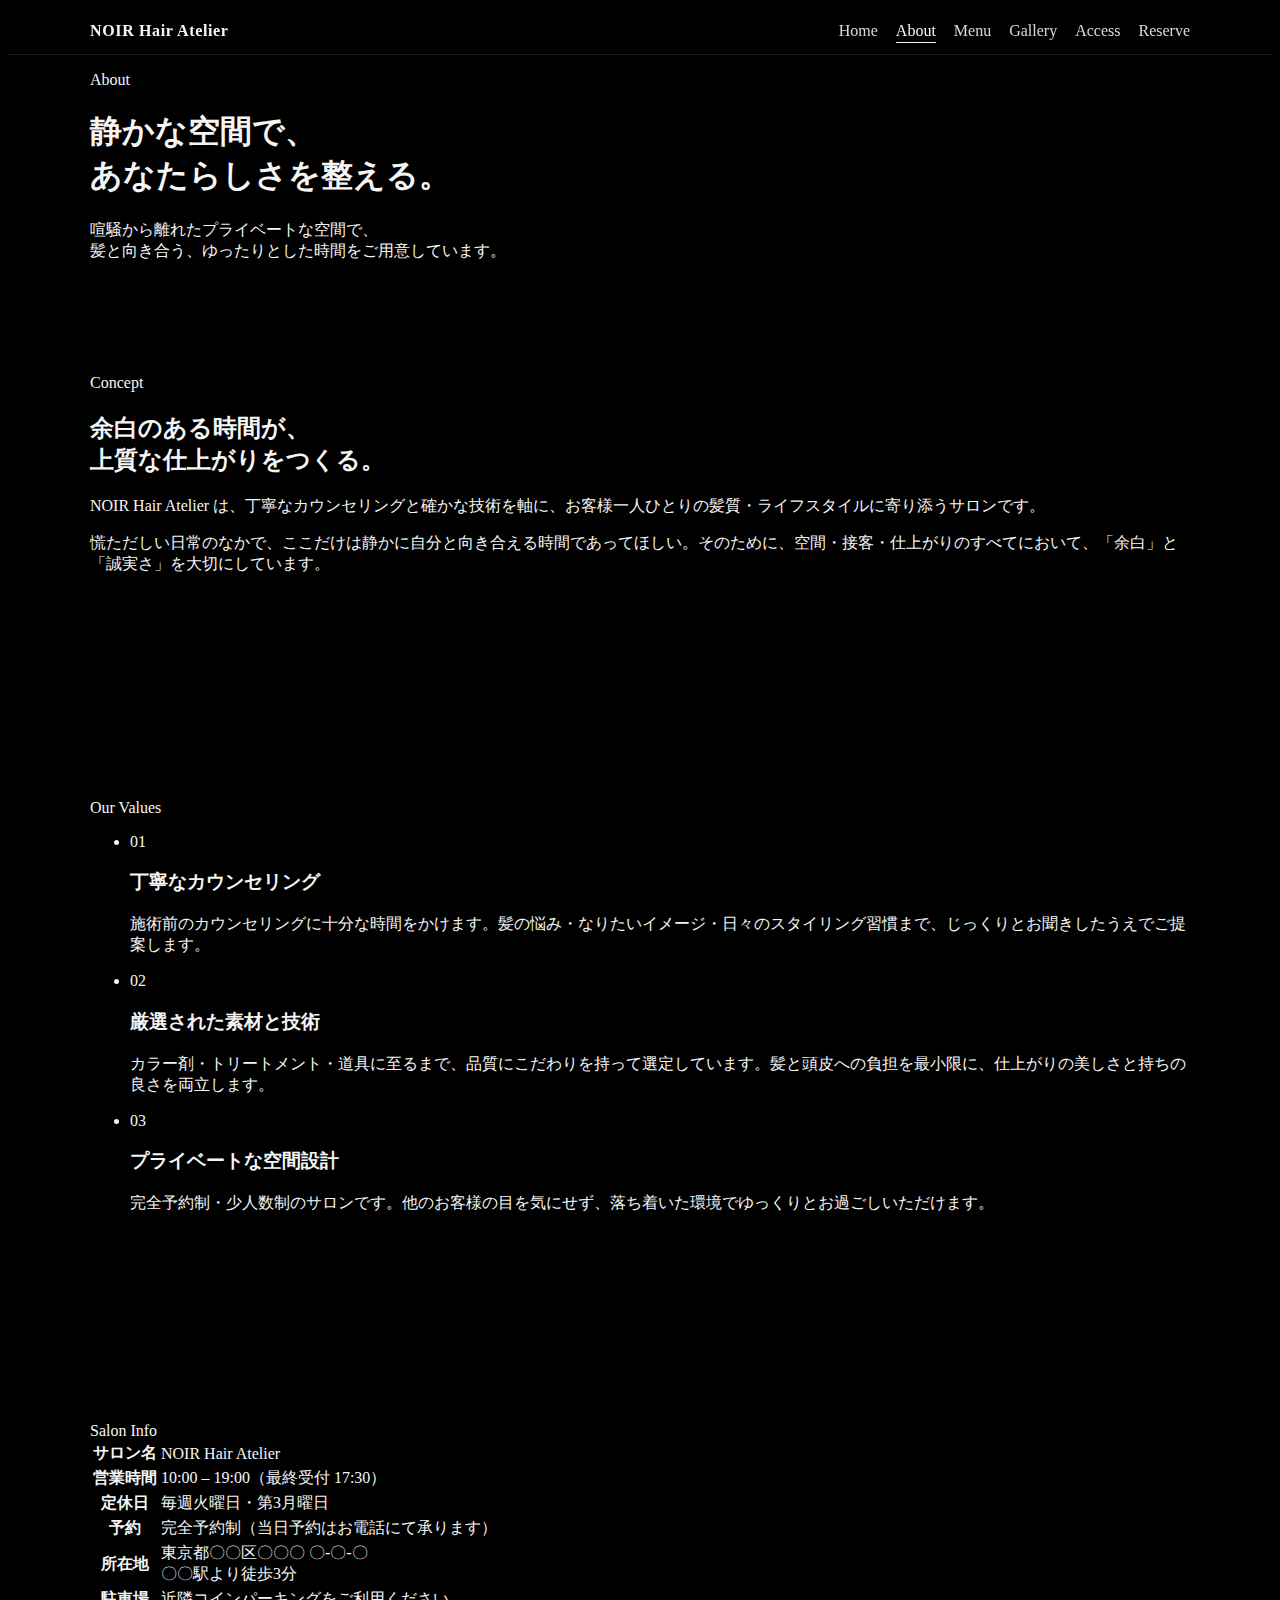
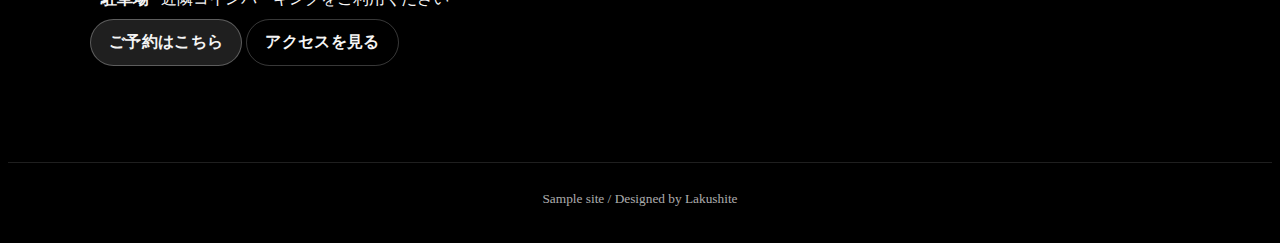
<file: about.html>
<!DOCTYPE html>
<html lang="ja">
  <head>
    <meta charset="UTF-8" />
    <meta name="viewport" content="width=device-width, initial-scale=1" />
    <title>About | NOIR Hair Atelier</title>
    <meta name="description" content="NOIR Hair Atelier のコンセプト・店舗情報をご紹介します。" />
    <link rel="stylesheet" href="style.css" />
    <link rel="stylesheet" href="about.css" />
  </head>
  <body class="is-luxury">

    <!-- ================= ヘッダー（共通） ================= -->
    <header class="site-header">
      <div class="container header-inner">
        <a class="site-logo" href="index.html" aria-label="ホームへ">
          NOIR Hair Atelier
        </a>
        <nav class="site-nav" aria-label="グローバルナビゲーション">
          <ul class="nav-list">
            <li><a href="index.html">Home</a></li>
            <li><a href="about.html" class="is-active">About</a></li>
            <li><a href="menu.html">Menu</a></li>
            <li><a href="gallery.html">Gallery</a></li>
            <li><a href="access.html">Access</a></li>
            <li><a href="reserve.html">Reserve</a></li>
          </ul>
        </nav>
      </div>
    </header>

    <main>

      <!-- ================= セクション①：ページヘッダー ================= -->
      <section class="about-hero">
        <div class="container">
          <p class="about-label-text">About</p>
          <h1 class="about-hero-title">静かな空間で、<br>あなたらしさを整える。</h1>
          <p class="about-hero-lead">
            喧騒から離れたプライベートな空間で、<br class="br-pc">
            髪と向き合う、ゆったりとした時間をご用意しています。
          </p>
        </div>
      </section>

      <!-- ================= セクション②：コンセプト ================= -->
      <section class="section about-concept">
        <div class="container">
          <div class="about-concept-inner">
            <div class="about-concept-label">
              <span class="about-label-text">Concept</span>
            </div>
            <div class="about-concept-body">
              <h2 class="about-section-title">余白のある時間が、<br>上質な仕上がりをつくる。</h2>
              <p class="about-section-text">
                NOIR Hair Atelier は、丁寧なカウンセリングと確かな技術を軸に、お客様一人ひとりの髪質・ライフスタイルに寄り添うサロンです。
              </p>
              <p class="about-section-text">
                慌ただしい日常のなかで、ここだけは静かに自分と向き合える時間であってほしい。そのために、空間・接客・仕上がりのすべてにおいて、「余白」と「誠実さ」を大切にしています。
              </p>
            </div>
          </div>
        </div>
      </section>

      <!-- ================= セクション③：3つの特徴 ================= -->
      <section class="section about-values">
        <div class="container">
          <p class="about-label-text about-values-label">Our Values</p>
          <ul class="about-values-list">
            <li class="about-values-item">
              <span class="about-values-num">01</span>
              <h3 class="about-values-title">丁寧なカウンセリング</h3>
              <p class="about-values-text">
                施術前のカウンセリングに十分な時間をかけます。髪の悩み・なりたいイメージ・日々のスタイリング習慣まで、じっくりとお聞きしたうえでご提案します。
              </p>
            </li>
            <li class="about-values-item">
              <span class="about-values-num">02</span>
              <h3 class="about-values-title">厳選された素材と技術</h3>
              <p class="about-values-text">
                カラー剤・トリートメント・道具に至るまで、品質にこだわりを持って選定しています。髪と頭皮への負担を最小限に、仕上がりの美しさと持ちの良さを両立します。
              </p>
            </li>
            <li class="about-values-item">
              <span class="about-values-num">03</span>
              <h3 class="about-values-title">プライベートな空間設計</h3>
              <p class="about-values-text">
                完全予約制・少人数制のサロンです。他のお客様の目を気にせず、落ち着いた環境でゆっくりとお過ごしいただけます。
              </p>
            </li>
          </ul>
        </div>
      </section>

      <!-- ================= セクション④：店舗情報 ================= -->
      <section class="section about-info">
        <div class="container">
          <div class="about-concept-label">
            <span class="about-label-text">Salon Info</span>
          </div>
          <table class="about-info-table">
            <tbody>
              <tr>
                <th>サロン名</th>
                <td>NOIR Hair Atelier</td>
              </tr>
              <tr>
                <th>営業時間</th>
                <td>10:00 – 19:00（最終受付 17:30）</td>
              </tr>
              <tr>
                <th>定休日</th>
                <td>毎週火曜日・第3月曜日</td>
              </tr>
              <tr>
                <th>予約</th>
                <td>完全予約制（当日予約はお電話にて承ります）</td>
              </tr>
              <tr>
                <th>所在地</th>
                <td>東京都〇〇区〇〇〇 〇-〇-〇<br>〇〇駅より徒歩3分</td>
              </tr>
              <tr>
                <th>駐車場</th>
                <td>近隣コインパーキングをご利用ください</td>
              </tr>
            </tbody>
          </table>
          <div class="about-info-cta">
            <a href="reserve.html" class="btn btn-primary">ご予約はこちら</a>
            <a href="access.html" class="btn">アクセスを見る</a>
          </div>
        </div>
      </section>

    </main>

    <!-- ================= フッター（共通） ================= -->
    <footer class="site-footer">
      <div class="container footer-inner">
        <small class="footer-copy">Sample site / Designed by Lakushite</small>
      </div>
    </footer>

  </body>
</html>
</file>
<file: style.css>
/* =========================
   THEME SWITCH（luxury）
   ========================= */
:root {
  --lux-bg-overlay-strong: rgba(0, 0, 0, 0.00);
  --lux-bg-overlay-mid: rgba(0, 0, 0, 0.00);
  --lux-bg-overlay-light: rgba(0, 0, 0, 0.00);
  --lux-text-main: #f5f5f5;
  --lux-text-sub: rgba(255, 255, 255, 0.85);
  --lux-hero-title-size: 44px;
  --hero-copy-shift-x: 0px; /* ← 追加（基本はずらさない） */
}

/* =========================
   THEME SWITCH（normal）
   ========================= */
body:not(.is-luxury) {
  --lux-bg-overlay-strong: rgba(0, 0, 0, 0.45);
  --lux-bg-overlay-mid: rgba(0, 0, 0, 0.25);
  --lux-bg-overlay-light: rgba(0, 0, 0, 0.1);

  --lux-text-main: #ffffff;
  --lux-text-sub: rgba(255, 255, 255, 0.9);

  --lux-hero-title-size: 36px;
}

/* =========================
   BASE（luxury）
   ========================= */
body.is-luxury {
  background: #000;
  color: var(--lux-text-main);
}

/* =========================
   HERO（luxury-template）
   ========================= */
/* HERO：文字/アイコンが背景に隠れた時の前面固定 */
.hero {
  position: relative;
  padding: 96px 0;
  overflow: hidden;
  color: var(--lux-text-main);
  isolation: isolate; /* ← これで重なりの事故を防ぐ */
}

/* 背景画像（最背面） */
.hero-bg {
  position: absolute;
  inset: 0;
  z-index: 0;
  pointer-events: none; 

  background-image: url("assets/images/hero-main.png");
  background-size: cover;
  background-repeat: no-repeat;
  background-position: 50% 0%;
  filter: none;
  transform: none;
}

/* かぶせ（中間） */
.hero-overlay {
  position: absolute;
  inset: 0;
  z-index: 1;
  pointer-events: none;

  background: linear-gradient(
    90deg,
    var(--lux-bg-overlay-strong) 0%,
    var(--lux-bg-overlay-mid) 55%,
    var(--lux-bg-overlay-light) 100%
  );
}

/* 文字・アイコン（最前面） */
.hero .container {
  position: relative;
  z-index: 2;
}

/* HERO：テキストブロック（右寄せレイアウトの土台） */
.hero-text {
  max-width: 520px;
  margin: 0 0 12px auto; /* ← 左をautoにして、ブロック自体を右寄せ */
}

.hero-text--right {
  margin-left: auto;
  padding-left: 64px;
  padding-right: 0;
  /* transform: translateX(var(--hero-copy-shift-x)); */
}

.hero-eyebrow {
  font-size: 13px;
  font-weight: 600;
  color: rgba(255, 255, 255, 0.78);
  text-shadow: 0 2px 14px rgba(0, 0, 0, 0.45);
}

.hero-heading {
  font-weight: 700;
  letter-spacing: 0.02em;
  text-shadow: 0 3px 18px rgba(0, 0, 0, 0.50);
}

.hero-lead {
  font-size: 16px;
  color: var(--lux-text-sub);
  text-shadow: 0 2px 14px rgba(0, 0, 0, 0.45);
  margin-bottom: 32px; 
}

.hero-cta {
  display: flex;
  gap: 16px;
  align-items: center;
  flex-wrap: wrap;
  justify-content: flex-start;
  margin-top: 0;
}

/* =========================
   COUNSELING CTA（Hero）
   ========================= */
.cta-counseling {
  display: inline-flex;
  align-items: center;
  gap: 12px;
  text-decoration: none;
  color: inherit;

  /* 高さ基準（今のボタン相当） */
  padding: 0;
}

.cta-counseling__icon {
  width: clamp(140px, 15vw, 220px); /* 端末幅に応じて程よく伸縮 */
  height: auto;                    /* 縦横比は画像に任せる */
  display: block;                  /* 画像下の謎余白対策 */
  max-width: 100%;                 /* 親要素を超えない保険 */
}

/* 品のあるホバー（常時表示のまま、反応だけ） */
.cta-counseling:hover {
  opacity: 0.92;
  transform: translateY(-1px);
  transition: opacity 0.2s ease, transform 0.2s ease;
}

/* =========================
   BUTTON / CTA
   ========================= */
.btn {
  display: inline-flex;
  align-items: center;
  justify-content: center;
  gap: 8px;
  padding: 12px 18px;
  border-radius: 999px;
  text-decoration: none;
  font-weight: 600;
  letter-spacing: 0.02em;
  border: 1px solid rgba(255, 255, 255, 0.22);
  background: transparent;
  color: var(--lux-text-main);
  transition: opacity 0.2s ease, transform 0.2s ease;
}

.btn:hover {
  opacity: 0.92;
  transform: translateY(-1px);
}

.btn-primary {
  background: rgba(255, 255, 255, 0.12);
  border-color: rgba(255, 255, 255, 0.28);
}

.section .btn {
  margin-top: 6px;
}

/* =========================
   SOCIAL（Hero）
   ========================= */
.hero-social {
  display: inline-flex;
  gap: 10px;
  align-items: center;
}

.social-link-circle {
  width: 44px;
  height: 44px;
  border-radius: 999px;
  display: inline-flex;
  align-items: center;
  justify-content: center;
  border: 1px solid rgba(255, 255, 255, 0.22);
  background: rgba(0, 0, 0, 0.18);
}

.social-link-circle img {
  width: 20px;
  height: 20px;
  display: block;
}

/* =========================
   LAYOUT（共通）
   ========================= */
.container {
  width: min(1100px, calc(100% - 40px));
  margin: 0 auto;
}

/* =========================
   SECTION（4幕 共通土台）
   ========================= */
.section {
  padding: 96px 0;
}

.section--full {
  padding: 0;
}

.full-bleed {
  width: 100%;
  line-height: 0;
}

.full-bleed img {
  display: block;
  width: 100%;
  height: auto;
}

/* 16:9 を崩さない表示（必要な幕で使う） */
.media-16x9 {
  aspect-ratio: 16 / 9;
  width: 100%;
  overflow: hidden;
}

/* フル幅連続表示の隙間対策 */
.section--full .media-16x9 {
  margin: 0;
  background: #000;
}

.media-16x9 > img {
  width: 100%;
  height: 100%;
  object-fit: cover;
  display: block;
}

.section:not(.section--full) .media-16x9 {
  margin: 0 0 22px;
}

/* =========================
   TYPO（Section用）
   ========================= */
.section-title {
  margin: 0 0 14px;
  font-size: 30px;
  line-height: 1.35;
  letter-spacing: 0.02em;
  font-weight: 700;
}

.section-text {
  margin: 0 0 22px;
  line-height: 1.9;
  color: var(--lux-text-sub);
  max-width: 54ch;
}

/* =========================
   FOOTER（共通）
   ========================= */
.site-footer {
  padding: 28px 0;
  border-top: 1px solid rgba(0, 0, 0, 0.08);
  background: #fff;
}

body.is-luxury .site-footer {
  border-top: 1px solid rgba(255, 255, 255, 0.12);
  background: #000;
}

.footer-inner {
  display: flex;
  justify-content: center;
}

.footer-copy {
  opacity: 0.8;
}

body.is-luxury .footer-copy {
  color: rgba(255, 255, 255, 0.85);
}

/* =========================
   HEADER / NAV（共通）
   ========================= */

.site-header {
  position: sticky;
  top: 0;
  z-index: 50;
  backdrop-filter: blur(10px);
  -webkit-backdrop-filter: blur(10px);

  background: rgba(255, 255, 255, 0.85);
  border-bottom: 1px solid rgba(0, 0, 0, 0.08);
}

body.is-luxury .site-header {
  background: rgba(0, 0, 0, 0.55);
  border-bottom: 1px solid rgba(255, 255, 255, 0.12);
}

.header-inner {
  display: flex;
  align-items: center;
  justify-content: space-between;
  padding: 14px 0;
}

.site-logo {
  font-weight: 600;
  letter-spacing: 0.04em;
  text-decoration: none;
}

body.is-luxury .site-logo {
  color: #f5f5f5;
}

.site-nav .nav-list {
  list-style: none;
  display: flex;
  gap: 18px;
  padding: 0;
  margin: 0;
}

.site-nav a {
  color: inherit;          /* ← 追加（ロゴと同じ色を継承させる） */
  text-decoration: none;
  opacity: 0.88;
}

.site-nav a:hover {
  opacity: 1;
}

.site-nav a.is-active {
  opacity: 1;
  text-decoration: underline;
  text-underline-offset: 6px;
}

/* =========================
   FULL-WIDTH IMAGE FIX（余白なしでフル幅）
   ========================= */

/* section--full の中だけ、container の横幅制限（左右余白）を解除 */
.section--full .container {
  width: 100%;
  max-width: none;
  margin: 0;
}

/* section--full 内は素直に100%幅（=画面幅） */
.section--full .media-16x9,
.section--full .full-bleed {
  width: 100%;
  margin: 0;
}

/* =========================
   余白ゼロ：第3幕→次の画像をぴったり密着
   ========================= */
.section--full + .section {
  padding-top: 0; /* ← 縦の余白を消す（密着） */
}

/* 次セクションの最初の16:9画像だけ、画面いっぱいに広げる */
.section--full + .section .container > .media-16x9 {
  width: 100vw;
  margin-left: calc(50% - 50vw);
  margin-right: calc(50% - 50vw);
}

/* =========================
   EXPERIENCE overlay（第3幕：画像上に文章を配置）
   ========================= */
.section--experience .experience-media {
  position: relative;
}

/* 文章ブロックを画像の左寄せ・縦中央へ */
.section--experience .experience-overlay {
  position: absolute;
  left: clamp(24px, 6vw, 90px);
  top: 50%;
  transform: translateY(-50%);
  z-index: 2;

  width: min(520px, calc(100% - 48px));
  max-width: 520px;

  background: transparent;
  padding: 0;

  display: flex;
  flex-direction: column;
  align-items: flex-start;
  gap: 14px;
}

/* 画像上でも読めるように（Heroと同系統の見え方） */
.section--experience .experience-overlay .section-title,
.section--experience .experience-overlay .section-text {
  color: rgba(255, 255, 255, 0.92);
  text-shadow: 0 2px 14px rgba(0, 0, 0, 0.55);
}

/* CTAは本文の下に少し間を空ける */
.section--experience .experience-overlay .cta-counseling {
  display: inline-flex;
  margin-top: 0px;
}

/* 第3幕も1ブロック内の余白を統一（第4幕と揃える） */
.section--experience .experience-overlay .section-title,
.section--experience .experience-overlay .section-text {
  margin: 0;
}

/* 第3幕：experience-01 は上を優先して見せる（頭が切れないように） */
.section--experience .experience-media > img {
  object-position: 50% 0%;
}

/* =========================
   DETAIL overlay（第4幕：画像上に文章を配置）
   ========================= */
.section--detail .detail-media {
  position: relative;
}

.section--detail .detail-overlay {
  position: absolute;
  right: clamp(24px, 6vw, 90px);
  top: 50%;
  transform: translateY(-50%);
  z-index: 2;

  width: min(520px, calc(100% - 48px));
  max-width: 520px;

  /* 1ブロックとして“整って見える”並びにする */
  display: flex;
  flex-direction: column;
  align-items: flex-start;
  gap: 14px;
  text-align: left;
}

/* ブロック内の余白を統一（バラバラ感の原因を潰す） */
.section--detail .detail-overlay .section-title,
.section--detail .detail-overlay .section-text {
  margin: 0;
}

.section--detail .detail-overlay .section-title,
.section--detail .detail-overlay .section-text {
  color: rgba(255, 255, 255, 0.92);
  text-shadow: 0 2px 14px rgba(0, 0, 0, 0.55);
}

/* CTAは“最後に置く”だけで揃う（gapで間隔管理） */
.section--detail .detail-overlay .cta-counseling {
  display: inline-flex;
  margin-top: 0px;
}

/* 第4幕もフルブリード扱いにして、上下の余白をなくす */
.section--detail {
  padding: 0;
}

/* 第4幕：画像下の余白（22px）を打ち消す */
.section--detail .detail-media { margin: 0; }

/* =========================
   PC：overlay位置 微調整（スマホは後でOK）
   ========================= */
@media (min-width: 641px) {
  .section--detail .detail-overlay {
    top: 46%;
    right: 0;
  }

  .section--experience .experience-overlay {
    top: 50%;
    left: clamp(24px, 6vw, 90px);
  }
}

@media (min-width: 1024px) {
  .hero--candle .hero-text {
    margin-right: -160px; /* まずは-160。足りなければ-200/-240 */
  }
}

/* スマホ */
@media (max-width: 640px) {
  .hero {
    padding: 72px 0;
  }

  .hero-text {
  max-width: 100%;
  }

  .hero-text--right {
  margin-left: auto;
  padding-left: 24px;
  padding-right: 0;
  }

  .hero-heading {
    font-size: 32px;
  }

  .hero-lead {
    font-size: 15px;
  }

  .hero-bg {
  background-position: 50% 0%;
}

  .section {
    padding: 64px 0;
  }

  /* ===== header/nav（スマホ） ===== */
  .header-inner {
    gap: 10px;
    flex-wrap: wrap;
  }

  .site-nav .nav-list {
    flex-wrap: wrap;
    gap: 10px 14px;
  }

  .site-nav a {
    font-size: 14px;
  }

 /* 第4幕：スマホでも余白ゼロを維持 */
 .section--detail {
   padding: 0;
  }
}
</file>
<file: about.css>

</file>
